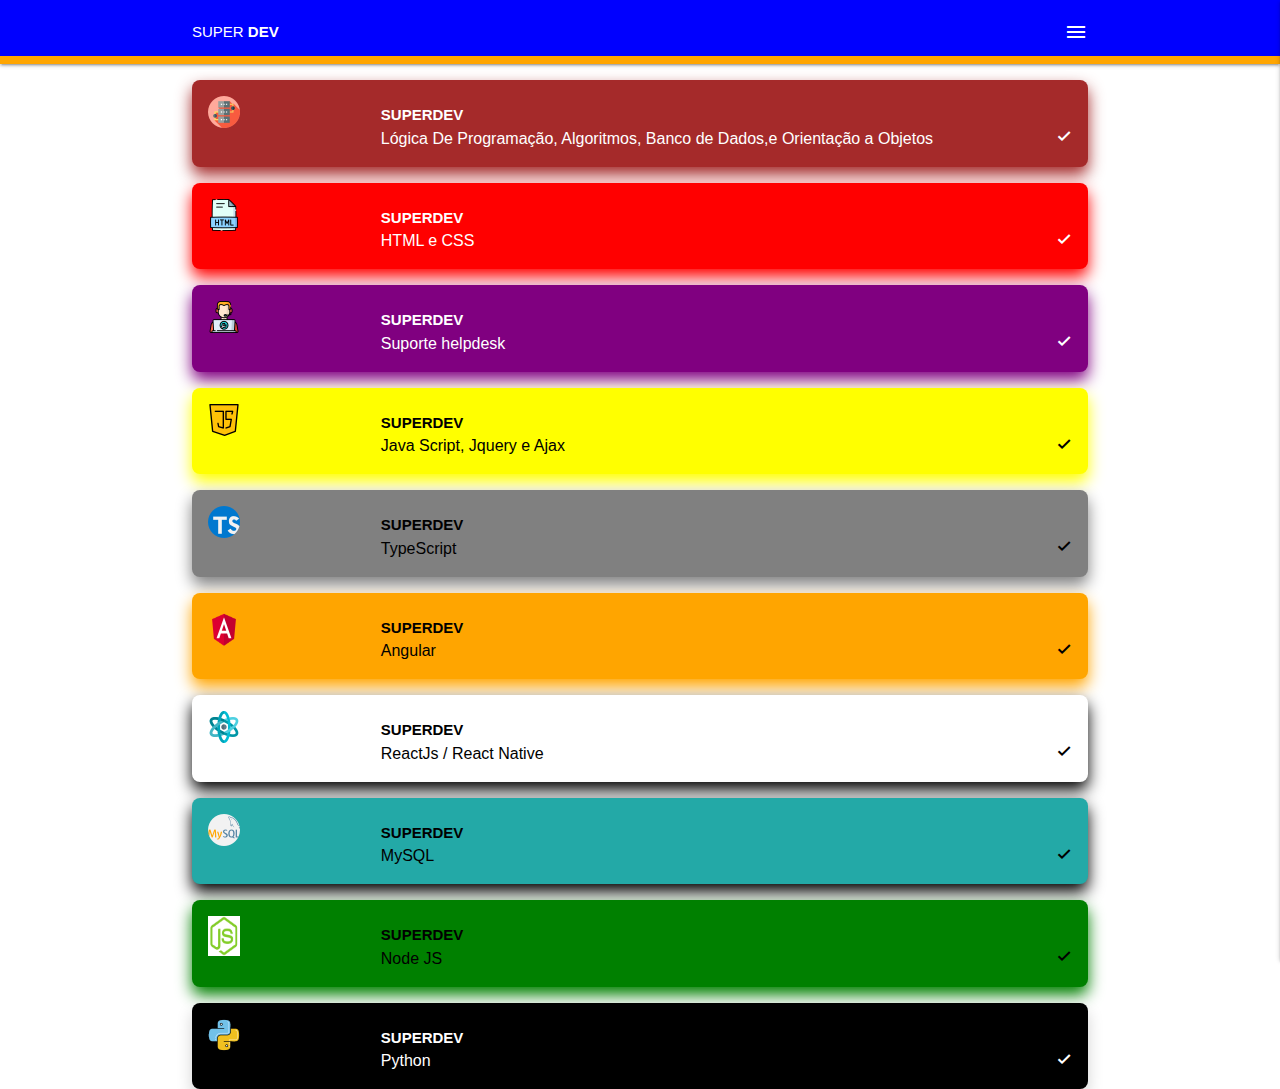
<file: index.html>
<!DOCTYPE html>
<html lang="en">

<head>
    <meta charset="UTF-8">
    <meta http-equiv="X-UA-Compatible" content="IE=edge">
    <meta name="viewport" content="width=device-width, initial-scale=1.0">
    <title>SUPERDEV</title>

    <link rel="stylesheet" href="https://cdnjs.cloudflare.com/ajax/libs/materialize/1.0.0/css/materialize.min.css">
    <script src="https://cdnjs.cloudflare.com/ajax/libs/materialize/1.0.0/js/materialize.min.js"></script>
    <link href="https://fonts.googleapis.com/icon?family=Material+Icons" rel="stylesheet">
    <link rel="stylesheet" href="css/main.css">
</head>

<body>
    <nav id="topo">
        <div class="nav-wrapper container">

            <a href="index.html">SUPER
                <span>DEV</span>
            </a>
            <span class="right">
                <i class="material-icons sidenav-trigger" data-target="menu">menu</i>
            </span>
        </div>
    </nav>

    <ul id="menu" class="sidenav">
        <li>
            <a href="index.html"> inicio
                <i class="material-icons">home</i>
            </a>
        </li>
        <li>
            <a href="sobre_mim.html"> sobre mim
                <i class="material-icons">person</i>
            </a>
        </li>
    </ul>
    <div class="container">


        <div class="item tema-marrom sombra-marrom">
            <img src="img/algoritmo.png" alt="" width=>
            <div class="detalhe">
                <div class="titulo">SUPERDEV</div>
                <div class="descricao">Lógica De Programação, Algoritmos, Banco de Dados,e Orientação a Objetos</div>
            </div>
            <br>
            <div class="icone">
                <i class="material-icons"><b>check</b></i>
            </div>

        </div>
        <div class="item tema-vermelho sombra-vermelho">
            <img src="img/html.png" alt="">
            <div class="detalhe">
                <div class="titulo">SUPERDEV</div>
                <div class="descricao">HTML e CSS</div>
            </div>
            <br>
            <div class="icone">
                <i class="material-icons"><b>check</b></i>
            </div>
        </div>
        <div class="item tema-roxo sombra-roxo">
            <img src="img/suporte-tecnico.png" alt="">
            <div class="detalhe">
                <div class="titulo">SUPERDEV</div>
                <div class="descricao">Suporte helpdesk</div>
            </div>
            <br>
            <div class="icone">
                <i class="material-icons"><b>check</b></i>
            </div>
        </div>
        <div class="item tema-amarelo sombra-amarelo">
            <img src="img/script-java.png" alt="">
            <div class="detalhe">
                <div class="titulo">SUPERDEV</div>
                <div class="descricao">Java Script, Jquery e Ajax</div>
            </div>
            <br>
            <div class="icone">
                <i class="material-icons"><b>check</b></i>
            </div>
        </div>
        <div class="item tema-cinza sombra-cinza">
            <img src="img/typescript.png" alt="">
            <div class="detalhe">
                <div class="titulo">SUPERDEV</div>
                <div class="descricao">TypeScript</div>
            </div>
            <br>
            <div class="icone">
                <i class="material-icons"><b>check</b></i>
            </div>
        </div>
        <div class="item tema-laranja sombra-laranja">
            <img src="img/116973_development_512x512.png" alt="" width="60" height="40">
            <div class="detalhe">
                <div class="titulo">SUPERDEV</div>
                <div class="descricao">Angular</div>
            </div>
            <br>
            <div class="icone">
                <i class="material-icons"><b>check</b></i>
            </div>
        </div>
        <div class="item tema-branco sombra-preto">
            <img src="img/structure.png" alt="">
            <div class="detalhe">
                <div class="titulo">SUPERDEV</div>
                <div class="descricao">ReactJs / React Native</div>
            </div>
            <br>
            <div class="icone">
                <i class="material-icons"><b>check</b></i>
            </div>
        </div>
        <div class="item tema-azulzin sombra-preto">
            <img src="img/mysql.png" alt="">
            <div class="detalhe">
                <div class="titulo">SUPERDEV</div>
                <div class="descricao">MySQL</div>
            </div>
            <br>
            <div class="icone">
                <i class="material-icons"><b>check</b></i>
            </div>
        </div>
        <div class="item tema-verde sombra-verde">
            <img src="img/download.png" alt="" width="60" height="40">
            <div class="detalhe">
                <div class="titulo">SUPERDEV</div>
                <div class="descricao">Node JS</div>
            </div>
            <br>
            <div class="icone">
                <i class="material-icons"><b>check</b></i>
            </div>
        </div>
        <div class="item tema-preto sombra-cinzinha">
            <img src="img/python.png" alt="">
            <div class="detalhe">
                <div class="titulo">SUPERDEV</div>
                <div class="descricao">Python </div>
            </div>
            <br>
            <div class="icone">
                <i class="material-icons"><b>check</b></i>
            </div>
        </div>

        <script src="js/app.js">
        </script>
</body>

</html>
</file>
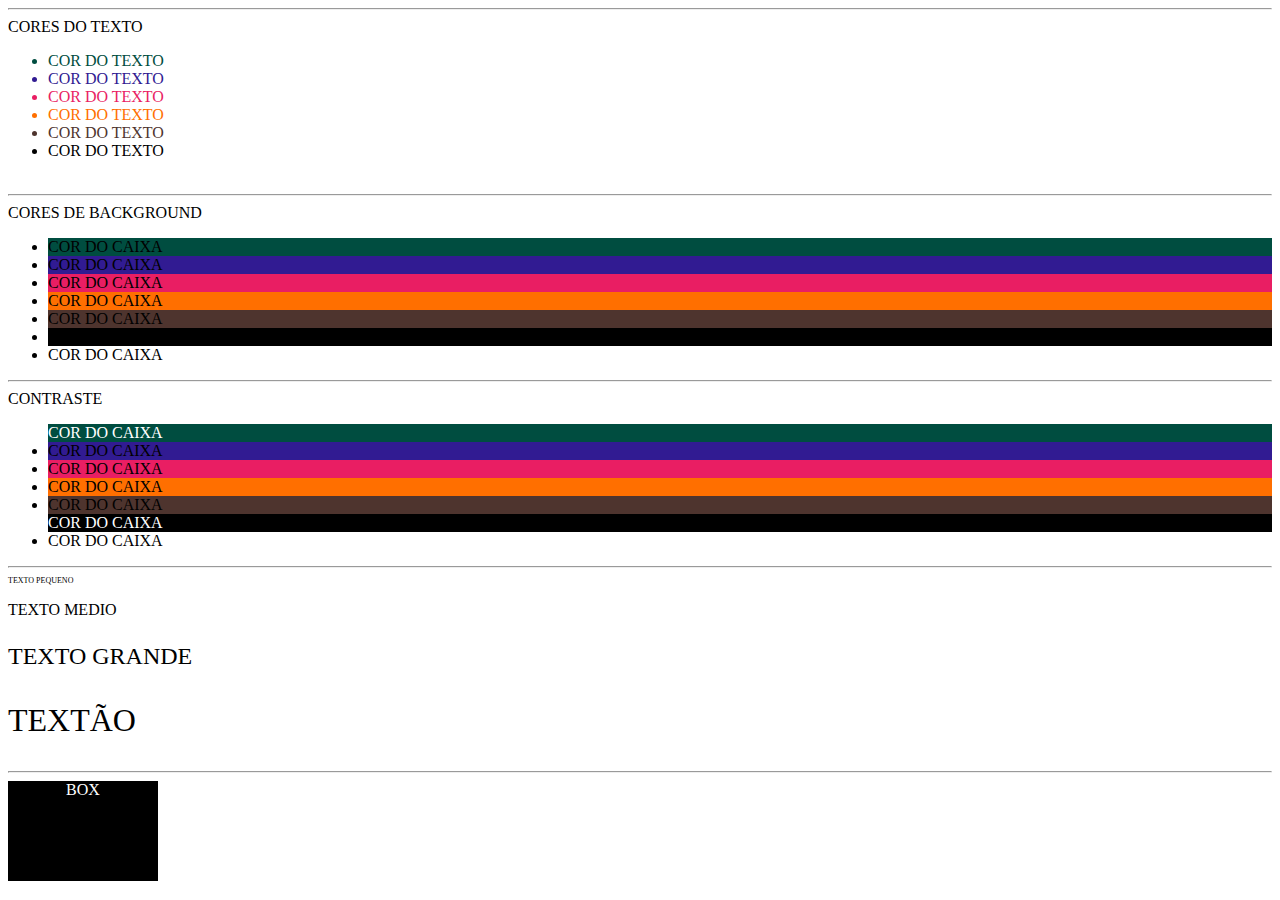
<file: Aula3_css/tipografia.html>
<!DOCTYPE html>
<html lang="en">
<head>
    <meta charset="UTF-8">
    <meta http-equiv="X-UA-Compatible" content="IE=edge">
    <meta name="viewport" content="width=device-width, initial-scale=1.0">
    <title>Repetições</title>
    <!--criar arquivo css na pasta css e depois mudar o tipo apenas no arquivo gerado para .scss-->
    <link rel="stylesheet" href="css/home.css">
</head>
<body>

 <hr>

    CORES DO TEXTO

<ul>
    <li class="texto-verde">COR DO TEXTO</li>
    <li class="texto-violeta">COR DO TEXTO</li>
    <li class="texto-rosa">COR DO TEXTO</li>
    <li class="texto-ambar">COR DO TEXTO</li>
    <li class="texto-castanho">COR DO TEXTO</li>
    <li class="texto-preto">COR DO TEXTO</li>
    <li class="texto-branco">COR DO TEXTO</li>
</ul>

<hr>

CORES DE BACKGROUND

<ul>
    <li class="back-verde">COR DO CAIXA</li>
    <li class="back-violeta">COR DO CAIXA</li>
    <li class="back-rosa">COR DO CAIXA</li>
    <li class="back-ambar">COR DO CAIXA</li>
    <li class="back-castanho">COR DO CAIXA</li>
    <li class="back-preto">COR DO CAIXA</li>
    <li class="back-branco">COR DO CAIXA</li>
</ul>

<div class="quadrado"></div>
<div class="quadrado"></div>
<div class="quadrado"></div>
<div class="quadrado"></div>
<div class="quadrado"></div>
<div class="quadrado"></div>
<div class="quadrado"></div>

<hr>
CONTRASTE
<ul>
    <li class="contraste-verde">COR DO CAIXA</li>
    <li class="contraste-violeta">COR DO CAIXA</li>
    <li class="contraste-rosa">COR DO CAIXA</li>
    <li class="contraste-ambar">COR DO CAIXA</li>
    <li class="contraste-castanho">COR DO CAIXA</li>
    <li class="contraste-preto">COR DO CAIXA</li>
    <li class="contraste-branco">COR DO CAIXA</li>
</ul>

<hr>

<p class = "tema-p"> TEXTO PEQUENO</p>
<p class = "tema-m"> TEXTO MEDIO</p>
<p class = "tema-g"> TEXTO GRANDE </p>
<p class = "tema-gg"> TEXTÃO </p>

    <hr>

    <div class="box-dark">
        BOX
    </div>
</body>
</html>
</file>
<file: css/main.css>
.texto-preto {
    color: black;
}

.sombra-preto {
    -webkit-box-shadow: 0px 8px 16px black;
    box-shadow: 0px 8px 16px black;
}

.tema-preto {
    background-color: black;
    color: white;
}

.texto-cinza {
    color: gray;
}

.sombra-cinza {
    -webkit-box-shadow: 0px 8px 16px gray;
    box-shadow: 0px 8px 16px gray;
}

.tema-cinza {
    background-color: gray;
    color: black;
}

.texto-cinzinha {
    color: lightgray;
}

.sombra-cinzinha {
    -webkit-box-shadow: 0px 8px 16px lightgray;
    box-shadow: 0px 8px 16px lightgray;
}

.tema-cinzinha {
    background-color: lightgray;
    color: black;
}

.texto-branco {
    color: white;
}

.sombra-branco {
    -webkit-box-shadow: 0px 8px 16px white;
    box-shadow: 0px 8px 16px white;
}

.tema-branco {
    background-color: white;
    color: black;
}

.texto-roxo {
    color: purple;
}

.sombra-roxo {
    -webkit-box-shadow: 0px 8px 16px purple;
    box-shadow: 0px 8px 16px purple;
}

.tema-roxo {
    background-color: purple;
    color: white;
}

.texto-azul {
    color: blue;
}

.sombra-azul {
    -webkit-box-shadow: 0px 8px 16px blue;
    box-shadow: 0px 8px 16px blue;
}

.tema-azul {
    background-color: blue;
    color: white;
}

.texto-verde {
    color: green;
}

.sombra-verde {
    -webkit-box-shadow: 0px 8px 16px green;
    box-shadow: 0px 8px 16px green;
}

.tema-verde {
    background-color: green;
    color: black;
}

.texto-amarelo {
    color: yellow;
}

.sombra-amarelo {
    -webkit-box-shadow: 0px 8px 16px yellow;
    box-shadow: 0px 8px 16px yellow;
}

.tema-amarelo {
    background-color: yellow;
    color: black;
}

.texto-laranja {
    color: orange;
}

.sombra-laranja {
    -webkit-box-shadow: 0px 8px 16px orange;
    box-shadow: 0px 8px 16px orange;
}

.tema-laranja {
    background-color: orange;
    color: black;
}

.texto-vermelho {
    color: red;
}

.sombra-vermelho {
    -webkit-box-shadow: 0px 8px 16px red;
    box-shadow: 0px 8px 16px red;
}

.tema-vermelho {
    background-color: red;
    color: white;
}

.texto-marrom {
    color: brown;
}

.sombra-marrom {
    -webkit-box-shadow: 0px 8px 16px brown;
    box-shadow: 0px 8px 16px brown;
}

.tema-marrom {
    background-color: brown;
    color: white;
}

.card,
.item {
    border-radius: 8px;
    padding: 16px;
    display: -ms-grid;
    display: grid;
    -ms-grid-columns: 20% 70% 10%;
    grid-template-columns: 20% 70% 10%;
    grid-template-areas: "logo detalhe status";
    position: relative;
}

.item {
    margin-top: 16px;
}

.item img {
    -ms-grid-row: 1;
    grid-row:1;
    -ms-grid-column: 1;
    grid-column:1;
    grid-area: logo;

    max-width: 32px;
}

.item .detalhe {
    -ms-grid-row: 1;
    grid-row:1;
    -ms-grid-column: 2;
    grid-column: 2;
    grid-area: detalhe;
    margin-top: 8px;
}

.item .titulo {
    font-weight: bold;
}

.item .descricao {
    font-size: 16px;
}

.item .icone {
    -ms-grid-row: 1;
    grid-row:1;
    -ms-grid-column: 3;
    grid-column: 3;
    grid-area: status;
    position: absolute;
    bottom: 0px;
    right: 0px;
}

.item .icone i {
    font-size: 16px;
}

nav {
    background: blue;
    border-bottom: 8px solid orange;
}

nav a {
    text-transform: uppercase;
    color: white;
}

nav a span {
    font-weight: bold;
}

nav .sidenav-trigger {
    margin: 0;
}

.button {
    display: inline-block;
    border-radius: 25px;
    border: none;
    text-align: center;
    font-size: 28px;
    padding: 20px;
    width: 200px;
    transition: all 0.5s;
    cursor: pointer;
    position: absolute;
    left: 200px;
}

.button span {
    cursor: pointer;
    display: inline-block;
    position: relative;
    transition: 0.5s;
}

.button span:after {
    content: ':)';
    position: absolute;
    opacity: 0;
    top: 0;
    right: -20px;
    transition: 0.5s;
}

.button:hover span {
    padding-right: 25px;
}

.button:hover span:after {
    opacity: 1;
    right: 0;
}

.tema-azulzin {
    background-color: #23A9A7;
    color: black;
}

/*# sourceMappingURL=main.css.map */
</file>
<file: Aula3_css/css/home.css>
.texto-verde {
  color: #004d40;
}

.texto-violeta {
  color: #311b92;
}

.texto-rosa {
  color: #e91e63;
}

.texto-ambar {
  color: #ff6f00;
}

.texto-castanho {
  color: #4e342e;
}

.texto-preto {
  color: #000000;
}

.texto-branco {
  color: #ffffff;
}

.back-verde {
  background-color: #004d40;
}

.back-violeta {
  background-color: #311b92;
}

.back-rosa {
  background-color: #e91e63;
}

.back-ambar {
  background-color: #ff6f00;
}

.back-castanho {
  background-color: #4e342e;
}

.back-preto {
  background-color: #000000;
}

.back-branco {
  background-color: #ffffff;
}

.contraste-verde {
  color: #ffffff;
  background-color: #004d40;
}

.contraste-violeta {
  color: #000000;
  background-color: #311b92;
}

.contraste-rosa {
  color: #000000;
  background-color: #e91e63;
}

.contraste-ambar {
  color: #000000;
  background-color: #ff6f00;
}

.contraste-castanho {
  color: #000000;
  background-color: #4e342e;
}

.contraste-preto {
  color: #ffffff;
  background-color: #000000;
}

.contraste-branco {
  color: #000000;
  background-color: #ffffff;
}

.tema-p {
  font-size: 8px;
}

.tema-m {
  font-size: 16px;
}

.tema-g {
  font-size: 24px;
}

.tema-gg {
  font-size: 32px;
}

.box {
  background-color: #000000;
  color: #ffffff;
}

.box-dark {
  min-width: 100px;
  min-height: 100px;
  width: 150px;
  background-color: #000000;
  color: #ffffff;
  text-align: center;
}

.body {
  padding: 50px;
}
/*# sourceMappingURL=home.css.map */
</file>
